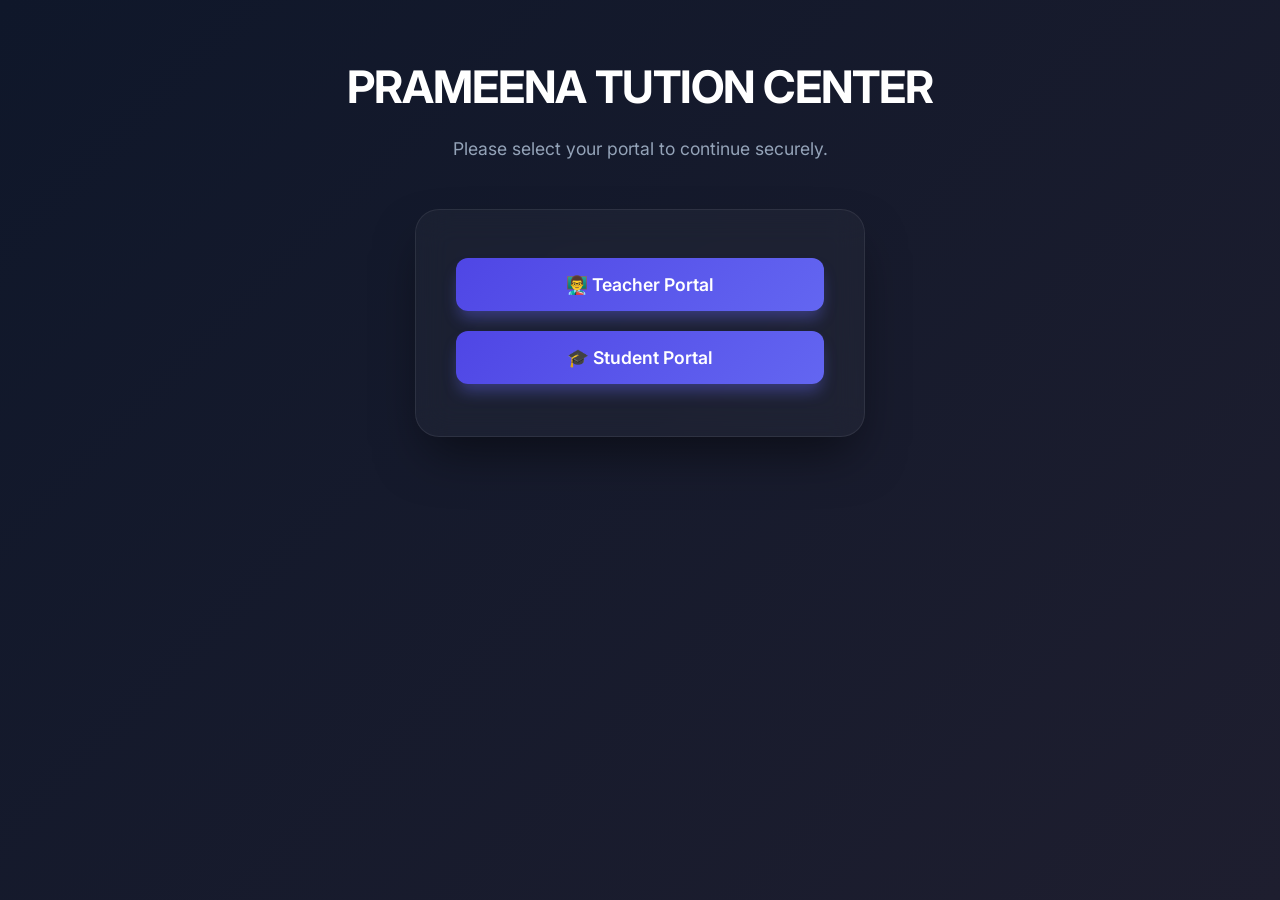
<file: index.html>
<!DOCTYPE html>
<html>

<head>
    <title>PRAMEENA TUTION CENTER</title>
    <link rel="stylesheet" href="style.css">
    <meta name="viewport" content="width=device-width, initial-scale=1.0">
</head>

<body>

    <h1>PRAMEENA TUTION CENTER</h1>
    <p class="subtext">Please select your portal to continue securely.</p>

    <div class="box">
        <a href="teacher.html" class="btn">👨‍🏫 Teacher Portal</a>
        <a href="student.html" class="btn">🎓 Student Portal</a>
    </div>

</body>

</html>
</file>
<file: style.css>
@import url('https://fonts.googleapis.com/css2?family=Inter:wght@300;400;600;700&display=swap');

* {
    box-sizing: border-box;
    margin: 0;
    padding: 0;
}

body {
    font-family: 'Inter', sans-serif;
    background: linear-gradient(135deg, #0f172a 0%, #1e1e2f 100%);
    color: #e2e8f0;
    text-align: center;
    min-height: 100vh;
    display: flex;
    flex-direction: column;
    align-items: center;
    padding: 60px 20px;
}

h1, h2 {
    color: #ffffff;
    margin-bottom: 24px;
    font-weight: 700;
}

h1 { font-size: 2.8rem; letter-spacing: -1px; }
h2 { font-size: 2rem; }

/* Dashboard containers */
.container, .box {
    background: rgba(255, 255, 255, 0.03);
    backdrop-filter: blur(16px);
    -webkit-backdrop-filter: blur(16px);
    border: 1px solid rgba(255, 255, 255, 0.08);
    border-radius: 24px;
    padding: 40px;
    width: 100%;
    max-width: 450px;
    box-shadow: 0 25px 50px -12px rgba(0,0,0,0.5);
    margin: 20px auto;
}

.table-container {
    max-width: 900px;
}

/* Form Elements */
input[type="text"], 
input[type="password"], 
input[type="date"], 
textarea {
    width: 100%;
    padding: 16px 20px;
    margin-bottom: 24px;
    background: rgba(255, 255, 255, 0.05);
    border: 1px solid rgba(255, 255, 255, 0.1);
    border-radius: 12px;
    color: white;
    font-size: 1.05rem;
    outline: none;
    transition: all 0.3s ease;
}

/* Fix calendar icon color for date input in dark mode */
input[type="date"]::-webkit-calendar-picker-indicator {
    filter: invert(1);
    cursor: pointer;
}

input::placeholder, textarea::placeholder {
    color: #64748b;
}

input:focus, textarea:focus {
    border-color: #6366f1;
    background: rgba(255, 255, 255, 0.1);
    box-shadow: 0 0 0 4px rgba(99, 102, 241, 0.25);
}

label {
    display: inline-block;
    margin-bottom: 12px;
    font-weight: 600;
    color: #cbd5e1;
}

input[type="checkbox"] {
    width: 22px;
    height: 22px;
    vertical-align: middle;
    margin-left: 12px;
    cursor: pointer;
    accent-color: #6366f1;
}

/* Buttons */
button, .btn {
    display: inline-block;
    width: 100%;
    padding: 16px 24px;
    margin-top: 8px;
    margin-bottom: 12px;
    background: linear-gradient(135deg, #4f46e5 0%, #6366f1 100%);
    color: white;
    border: none;
    border-radius: 12px;
    font-size: 1.1rem;
    font-weight: 600;
    cursor: pointer;
    text-decoration: none;
    transition: all 0.3s cubic-bezier(0.4, 0, 0.2, 1);
    box-shadow: 0 10px 15px -3px rgba(99, 102, 241, 0.4);
}

button:hover, .btn:hover {
    transform: translateY(-3px);
    box-shadow: 0 20px 25px -5px rgba(99, 102, 241, 0.5);
    background: linear-gradient(135deg, #4338ca 0%, #4f46e5 100%);
}

button#registerBtn {
    background: transparent;
    border: 2px solid rgba(99, 102, 241, 0.5);
    color: #818cf8;
    box-shadow: none;
}

button#registerBtn:hover {
    background: rgba(99, 102, 241, 0.1);
    border-color: #818cf8;
}

a {
    color: #818cf8;
    text-decoration: none;
    font-weight: 600;
    transition: color 0.3s ease;
}

a:hover {
    color: #c7d2fe;
}

.subtext {
    color: #94a3b8;
    margin-bottom: 30px;
    font-size: 1.1rem;
}

/* Tables */
table {
    width: 100%;
    border-collapse: collapse;
    margin-top: 24px;
    background: rgba(255, 255, 255, 0.02);
    border-radius: 16px;
    overflow: hidden;
}

thead {
    background: rgba(99, 102, 241, 0.15);
}

th {
    padding: 18px 20px;
    text-align: left;
    font-weight: 600;
    color: #e0e7ff;
    border-bottom: 1px solid rgba(255, 255, 255, 0.05);
}

td {
    padding: 18px 20px;
    border-bottom: 1px solid rgba(255, 255, 255, 0.03);
    color: #cbd5e1;
}

tr:last-child td {
    border-bottom: none;
}

tr:hover td {
    background: rgba(255, 255, 255, 0.04);
}

/* Specific Utilities */
.status-yes { color: #34d399; font-weight: 600; background: rgba(52, 211, 153, 0.1); padding: 4px 12px; border-radius: 20px; }
.status-no { color: #f87171; font-weight: 600; background: rgba(248, 113, 113, 0.1); padding: 4px 12px; border-radius: 20px; }
.nav-links { margin-top: 30px; }
hr { border: none; border-top: 1px solid rgba(255,255,255,0.1); margin: 30px 0; }
</file>
